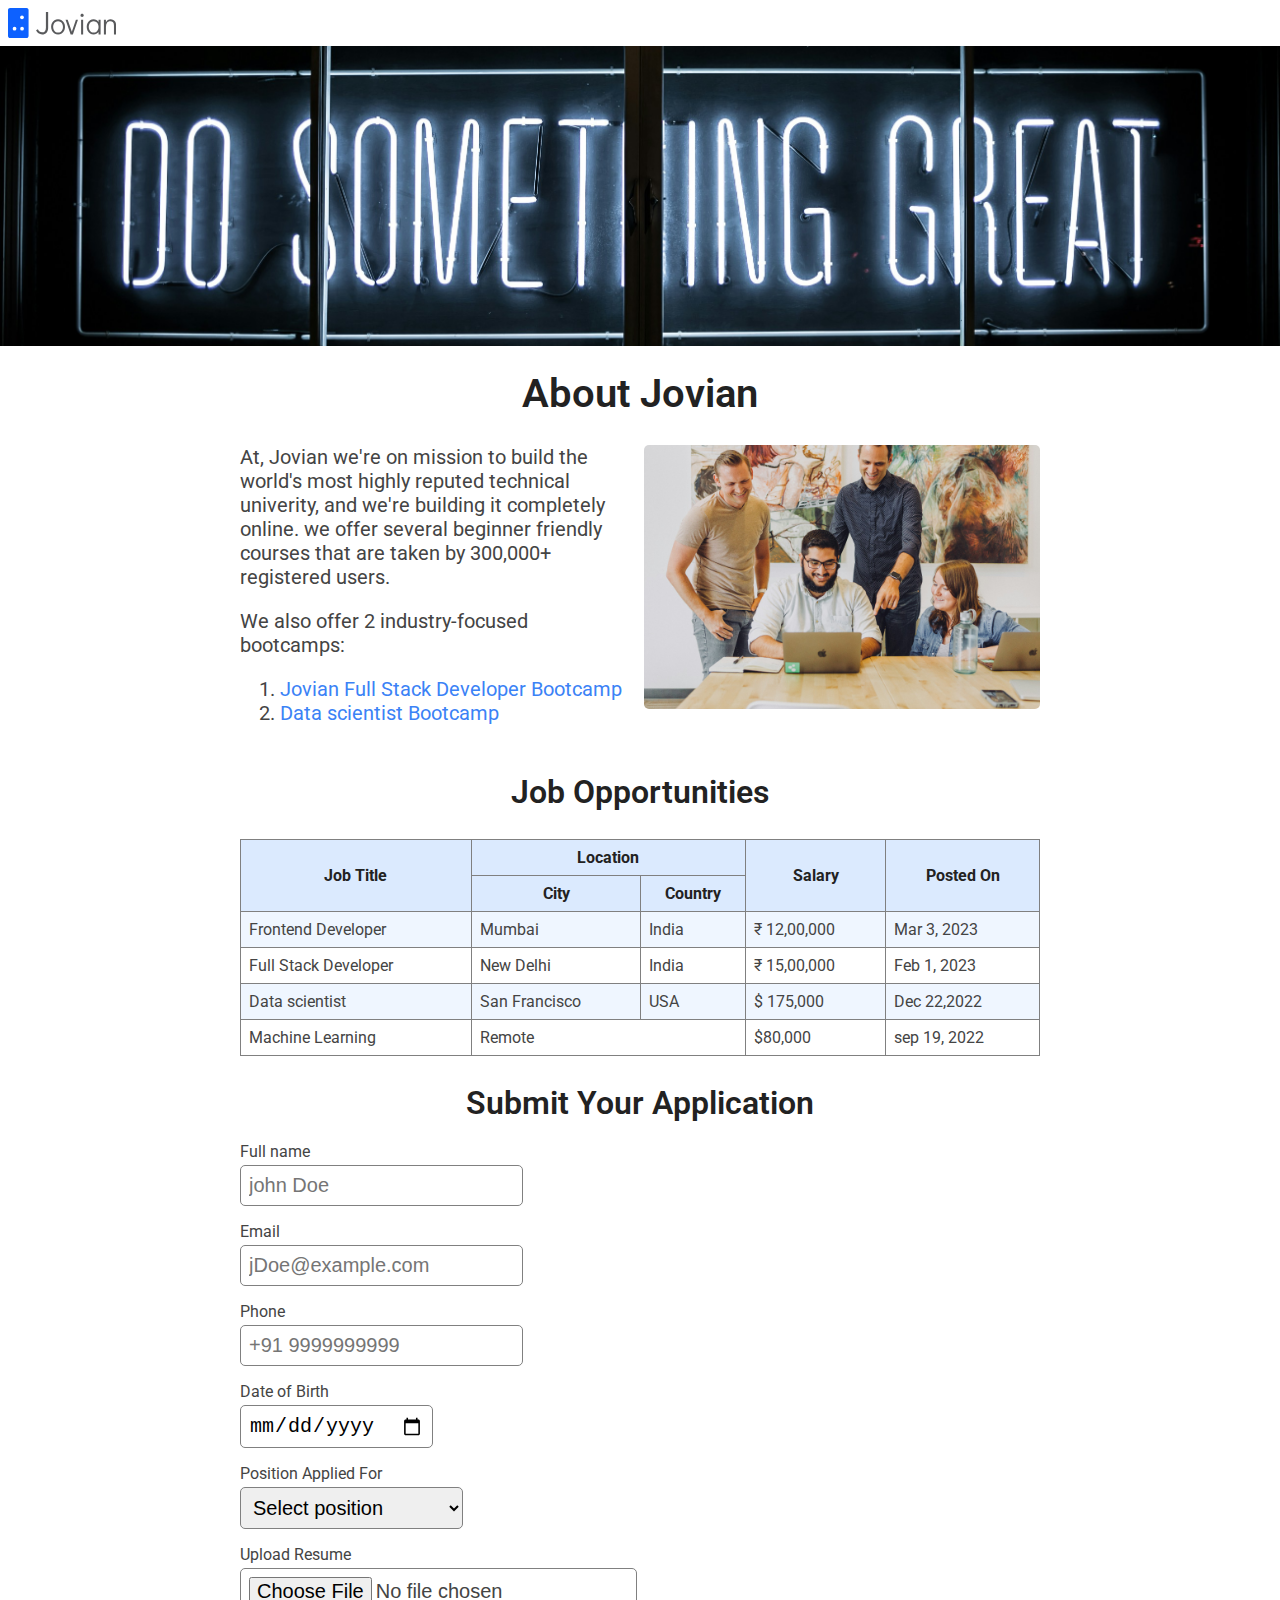
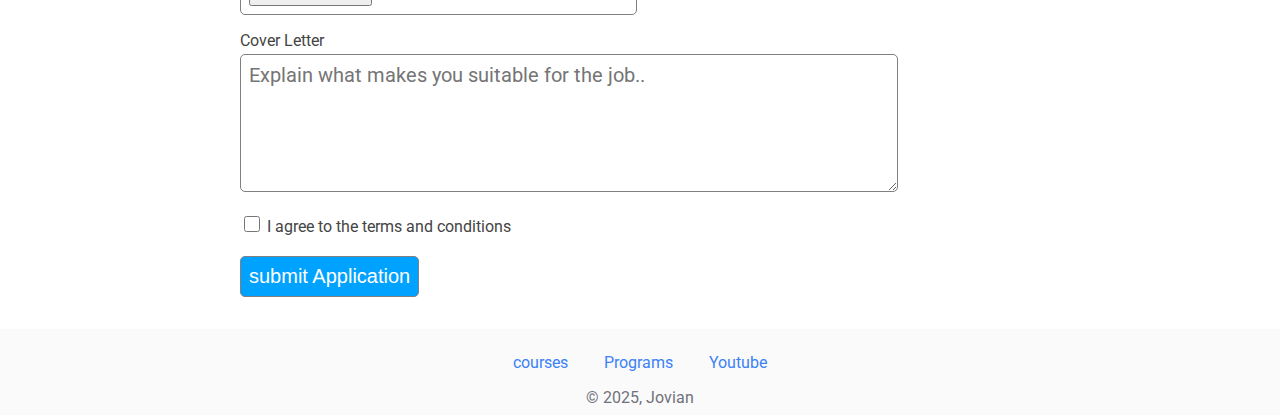
<file: src/index.html>
<!DOCTYPE html>

<head>

  <meta charset="UTF-8">
  <meta name="viewport" content="width=device-width, initial-scale=1.0">
  <meta name="description" content="Learn about job openings at Jovian and submit your application now">
  <meta name="keywords" content="data science, software development, jobs">
  <meta name="author" content="Jovian">
  <meta name="robots" content="index, follow">
  <meta property="og:title" content="Jovian Careers | Build Successful Career in Tech">
  <meta property="og:description" content="Learn about job openings at Jovian and submit your application now">
  <meta property="og:image" content="/jovian_meta.png">
  <meta name="twitter:title" content="Jovian Careers | Build Successful Career in Tech">
  <meta name="twitter:description" content="Learn about job openings at Jovian and submit your application now">
  <meta name="twitter:image" content="/jovian_meta.png">
  <title>Jovian Careers | Build Successful Career in Tech</title>
  <link rel="icon" href="/jovian_favicon.png" type="image/x-icon">
  <link rel="preconnect" href="https://fonts.googleapis.com">
  <link rel="preconnect" href="https://fonts.gstatic.com" crossorigin>
  <link href="https://fonts.googleapis.com/css2?family=Roboto:ital,wght@0,100..900;1,100..900&display=swap"
    rel="stylesheet">
  <link rel="stylesheet" href="styles.css">
</head>

<body>
  <div id="navbar">
    <img id="logo" alt="jovian Logo" src="jovian_favicon.png" height="30px">
    <img id="logo-with-text" src="jovian_logo.svg" alt="jovian logo with text" height="30px">
  </div>
  <img id="banner" src="Banner.jpg.jpg" alt="Banner">
  <h1>
    About Jovian
  </h1>

  <div id="about">
    <div id="discription">
      <p style="margin-top: 0 ;">
        At, Jovian we're on mission to build the world's
        most highly reputed technical univerity,
        and we're building it completely online. we offer
        several beginner friendly courses that are taken by
        300,000+ registered users.
      </p>
      <p>
        We also offer 2 industry-focused bootcamps:
      <ol>
        <li>
          <a href=" https://www.jovian.com/full-stack-developer-bootcamp">
            Jovian Full Stack Developer Bootcamp
          </a>
        </li>
        <li>
          <a href="https://www.jovian.com/data-science-bootcamp">
            Data scientist Bootcamp
          </a>
        </li>
      </ol>
      </p>
    </div>

    <div id="team">
      <img id="team-image"  src="team.jpg.jpg" alt="Team">
    </div>
  </div>



  <h2>Job Opportunities</h2>
  <div id="jobs">

    <div id="jobs-list">
      <div class="job">
        <div class="job-title">Frontend Developer</div>
        <div class="job-detail">Bengaluru, India</div>
        <div class="job-detail">₹ 12,00,000</div>
        <div class="job-detail">Posted Mar 3, 2023</div>
      </div>
      <div class="job">
        <div class="job-title">Full Stack Developer</div>
        <div class="job-detail">New Delhi, India</div>
        <div class="job-detail">₹ 15,00,000</div>
        <div class="job-detail"> Posted Feb 1, 2023</div>
      </div>
      <div class="job">
        <div class="job-title">Data scientist</div>
        <div class="job-detail">San Francisco</div>
        <div class="job-detail">$ 175,000</div>
        <div class="job-detail">Posted Dec 22, 2002</div>
      </div>
      <div class="job">
        <div class="job-title"> ML Engineer</div>
        <div class="job-detail">Remote</div>
        <div class="job-detail">$80,000</div>
        <div class="job-detail">Posted Sep 19, 2022</div>
      </div>
    </div>





    <table id="jobs-table">
      <tr class="jobs-header-row">
        <th rowspan="2">Job Title</th>
        <th colspan="2">Location</th>
        <th rowspan="2">Salary</th>
        <th rowspan="2">Posted On</th>
      </tr>

      <tr class="jobs-header-row">
        <th>City</th>
        <th>Country</th>
      </tr>

      <tr class="jobs-data-row">
        <td>Frontend Developer</td>
        <td>Mumbai</td>
        <td>India</td>
        <td>₹ 12,00,000</td>
        <td>Mar 3, 2023</td>
      </tr>

      <tr class="jobs-data-row">
        <td>Full Stack Developer</td>
        <td>New Delhi</td>
        <td>India</td>
        <td>₹ 15,00,000</td>
        <td>Feb 1, 2023</td>
      </tr>

      <tr class="jobs-data-row">
        <td>Data scientist</td>
        <td>San Francisco</td>
        <td>USA</td>
        <td>$ 175,000</td>
        <td>Dec 22,2022</td>
      </tr>

      <tr class="jobs-data-row">
        <td>Machine Learning </td>
        <td colspan="2">Remote</td>
        <td>$80,000</td>
        <td>sep 19, 2022</td>
      </tr>
    </table>
  </div>

  <div id="application">
    <h2>Submit Your Application</h2>

    <form id="application-form" action="https://formbold.com/s/3VXJA" method="POST" enctype="multipart/form-data">
      <div class="form-group">
        <label for="name">Full name</label><br>
        <input type="text" id="name" name=" Full Name" required placeholder="john Doe">
      </div>

      <div class="form-group">
        <label for="email">Email</label><br>
        <input type="email" id="email" name="Email Address" required placeholder="jDoe@example.com">
      </div>

      <div class="form-group">
        <label for="Phone">Phone</label><br>
        <input type="number" id="Phone" name="Phone" required placeholder="+91 9999999999">
      </div>

      <div class="form-group">
        <label for="dob">Date of Birth</label><br>
        <input type="date" name="dob" id="dob" required>
      </div>


      <div class="form-group">
        <label for="Position"> Position Applied For</label><br>
        <select id="Position" name="Position Applied" required>
          <option value="">Select position </option>
          <option value="frontend developer">Frontend Developer</option>
          <option value="full stack developer">Full Stack Developer</option>
          <option value="data scientist">Data scientist</option>
          <option value="ml engineer">ML engineer</option>
        </select>
      </div>

      <div class="form-group">
        <label for="resume">Upload Resume</label><br>
        <input type="file" id="resume" name="resume" accept=".pdf,.doc,.docx" required>
      </div>

      <div class="form-group">
        <label for="coverletter">Cover Letter</label><br>
        <textarea id="coverletter" name="coverletter" rows="5"
          placeholder="Explain what makes you suitable for the job.."></textarea>
      </div>

      <div class="form-group">
        <label for="terms">
          <input type="checkbox" id="terms " name="terms" required>
          I agree to the terms and conditions
        </label>
      </div>

      <div class="form-group">
        <input type="submit" value="submit Application">
      </div>

    </form>
  </div>



  <div id="footer">
    <ul id="footer-links">
      <li>
        <a href="https://jovian.com/learn" target="_blank">
          courses
        </a>
      </li>

      <li>
        <a href="https://jovian.com/learn" target="_blank">
          Programs
        </a>
      </li>

      <li>
        <a href="https://Youtube.com/@jovianhq" target="_blank">
          Youtube
        </a>
      </li>
    </ul>
    <span class="copyright">© 2025, Jovian</span>
  </div>

</body>

</html>
</file>
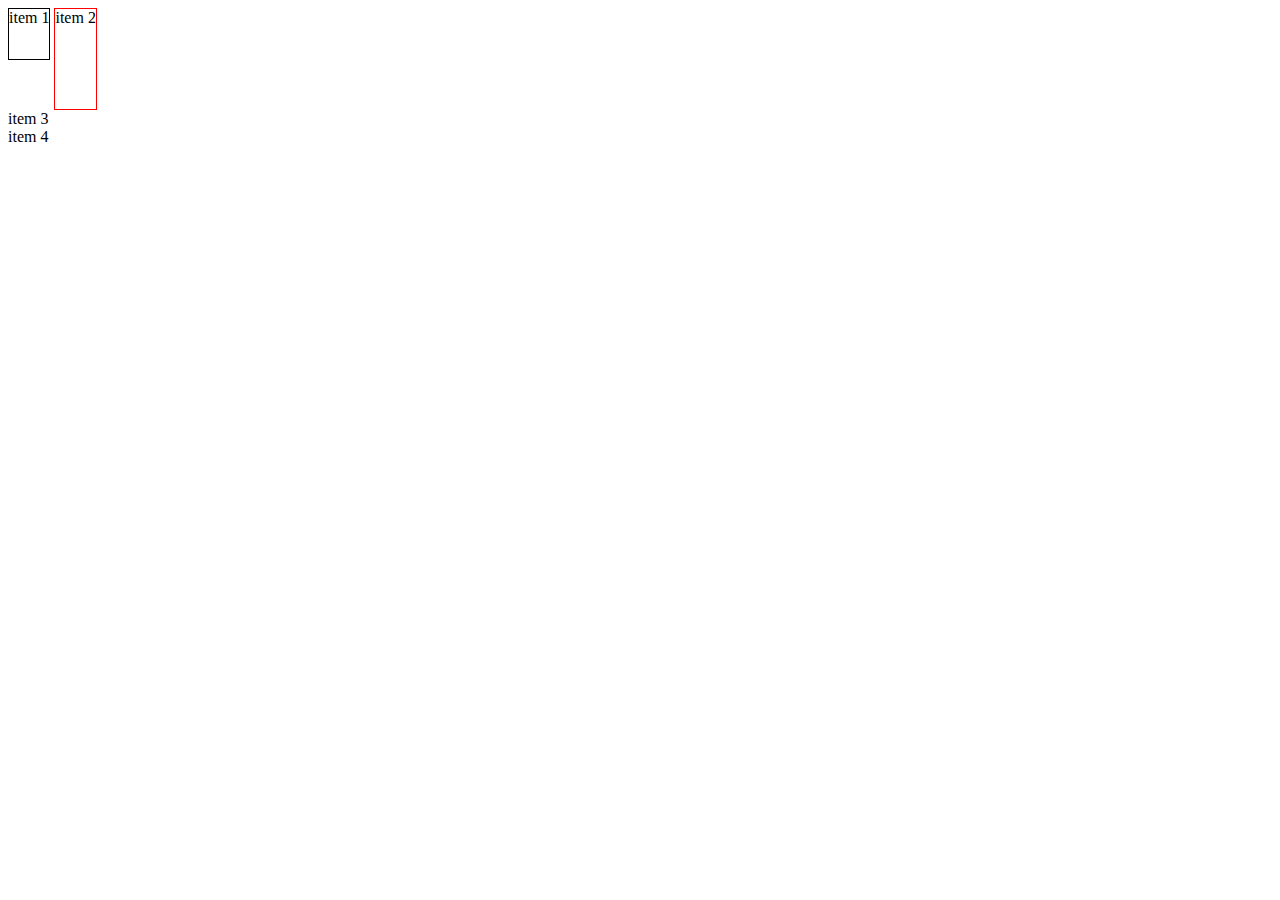
<file: src/display.html>
<html>

<head>
  <style>
    #item-1 {
      border: 1px solid black;
      display: inline-block;
      height: 50px;
    }

    #item-2 {
      border: 1px solid red;
      display: inline-block;
      height: 100px;
    }
  </style>
</head>

<body>
  <div id="item-1">item 1</div>
  <div id="item-2">item 2</div>
  <div id="item-3">item 3</div>
  <div id="item-4">item 4</div>
</body>

</html>
</file>
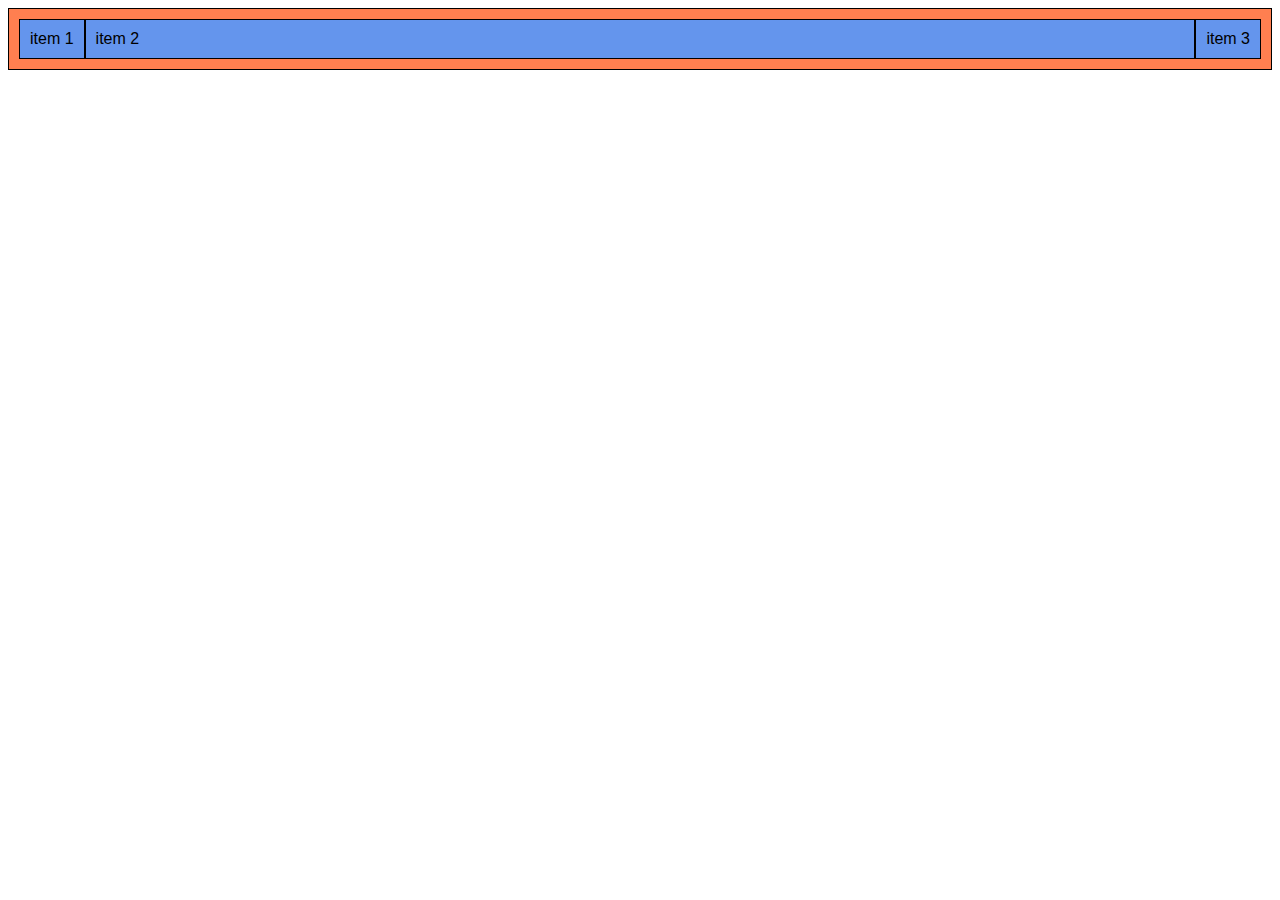
<file: src/flexbox.html>
<html>
<title>Flexbox Pratice</title>
<style>
    #container {
        background-color: coral;
        border: 1px solid black;
        font-family: sans-serif;
        padding: 10px;
        display: flex;
        flex-direction: row; 
    }

    .items {
        border: 1px solid black;
        padding: 10px ;
        background-color: cornflowerblue;
    }

    #item-2{
     flex: 1;   
    }

   

</style>

<body>
    <div id="container">
        <div id="item-1" class="items">
            item 1</div>
        <div id="item-2" class="items">
            item 2</div>
        <div id="item-3" class="items">
            item 3</div>
    
        </div>


    </div>
</body>

</html>
</file>
<file: src/styles.css>
/* Base styles ( extra small devices - mobile) */
/* CSS rules */
html {
    font-size: 14px;
}

body {
    margin: 0;
    padding: 0;
    font-family: 'Roboto', sans-serif;
    color: #444444;
    font-size: 1rem;
}

h1,
h2,
h3,
h4,
h5,
h6 {
    font-family: 'Roboto', sans-serif;
    font-weight: 600;
    color: #222222;
}

h1 {
    font-size: 2.5rem;
}

h2 {
    font-size: 2rem;
}

h3 {
    font-size: 1.75;
}

h4 {
    font-size: 1.5rem;
}

h5 {
    font-size: 1.25;
}

h6 {
    font-size: 1rem;
}


a {
    text-decoration: none;
    color: #3b82F6;
}

a:hover,
a:focus {
    color: #1D4ED8;
}

#navbar {
    padding: 8px;
    margin: 0;
}

#logo {
    display: block;
}

#logo-with-text {
    display: none;
}

#banner {


    object-fit: cover;
    height: 150px;
    width: 100%;
}

h1 {
    text-align: center;
    margin: 12px 0;
}

#about {
    display: flex;
    flex-direction: column;
    max-width: 500px;
    margin: 0 auto;
    padding: 8px;
}

#discription {
    font-size: 1.25rem;
}

#team {
    width: 100%;
}

#team-image {
    border-radius: 5px;
    width: 100%;
}

h2 {
    text-align: center;
    margin: 12px 0;
}

#jobs {
    max-width: 500px;
    margin: 0 auto;
    padding: 8px;
}

#jobs-list {
    display: block;
}

#jobs-table {
    display: none;
}

.job {
    border: 1px solid #dddddd;
    margin-top: 8px;
    border-radius: 5px;
    padding: 8px;
}

.job-title{
    font-size: 1.25rem;
    font-weight: 500;
    color: #222222;
}

.job-detail{
    margin-top: 4px;
    color: #555555;
}

#application{
    max-width: 500px;
    margin: 0 auto;
    padding: 0 8px;
}
.form-group{
    margin: 16px 0;
}
#form-group label{
    font-weight: 600;
}

.form-group input,select,textarea{
    width: 90%;
    padding: 8px;
    margin-top: 4px;
    font-size: 1.25rem;
    border-radius: 5px;
    border: 1px solid gray;
}
.form-group textarea{
    width: 80%;
    font-family: 'Roboto',sans-serif;
}

.form-group input[type="checkbox"]{
    width: 16px;
    height: 16px;
}

.form-group input[type="submit"]{
    background-color: rgb(0, 162, 255);
    color: white;
    font-weight: 500;
    cursor: pointer;
}

#footer{
    background-color:#FAFAFA;
    margin-top: 32px;
    padding:8px ;
    text-align: center;
}

#footer-links{
    list-style: none;
    padding-left: 0;
    
}
#footer-links li{
    
    margin: 8px 16px;
}

.copyright{
    color:#71717A;
}


/* Small devices (tablets) */
@media screen and (min-width: 576px) {
    html {
        font-size: 16px;
    }

    #logo {
        display: none;
    }

    #logo-with-text {
        display: block;
    }

    #banner {
        height: 200px;
    }

    h1,
    h2 {
        margin: 16px 0;
    }

    .form-group input, select{
        width:auto;
    }

    .form-group textarea{
        width:80%;
    }

   
    #footer-links li{
        display: inline;
    }

}

/* Medium devices ( Laptops) */
@media screen and (min-width:768px) {
    #banner {
        height: 250px;
    }

    h1,
    h2 {
        margin: 20px 0;
    }

    #about {
        max-width: 800px;
        flex-direction: row;
    }

    #discription {
        width: 50%;
        padding-right: 8px;
    }

    #team {
        width: 50%;
    }

    #jobs {
        min-width: 800px;
    }

    #jobs-list {
        display: none;
    }

    #jobs-table {
        display: table;
        width: 100%;
        border: 1px solid gray;
        border-collapse: collapse;
    }

    .jobs-header-row th {
        border: 1px solid gray;
        padding: 8px;
        background-color: #DBEAFE;
        text-align: center;
        color: #222222;
    }

    .jobs-data-row td {
        border: 1px solid gray;
        padding: 8px;
    }

    #jobs-table tr:nth-child(odd) {
        background-color: #EFF6FF;
    }
     

    #application{
        max-width: 800px;
    }
}

/* Large devices (desktops) */
@media screen and (min-width: 992px) {
    /* CSS rules */
}

/* Extra large devices ( large desktops) */
@media screen and (min-width: 1200px) {
    #banner {
        height: 300px;
    }
}



/* 


















h3{
    margin-bottom: 4px;
    margin-top: 0;

}
.apply{
    float: right;
}
 */
</file>
